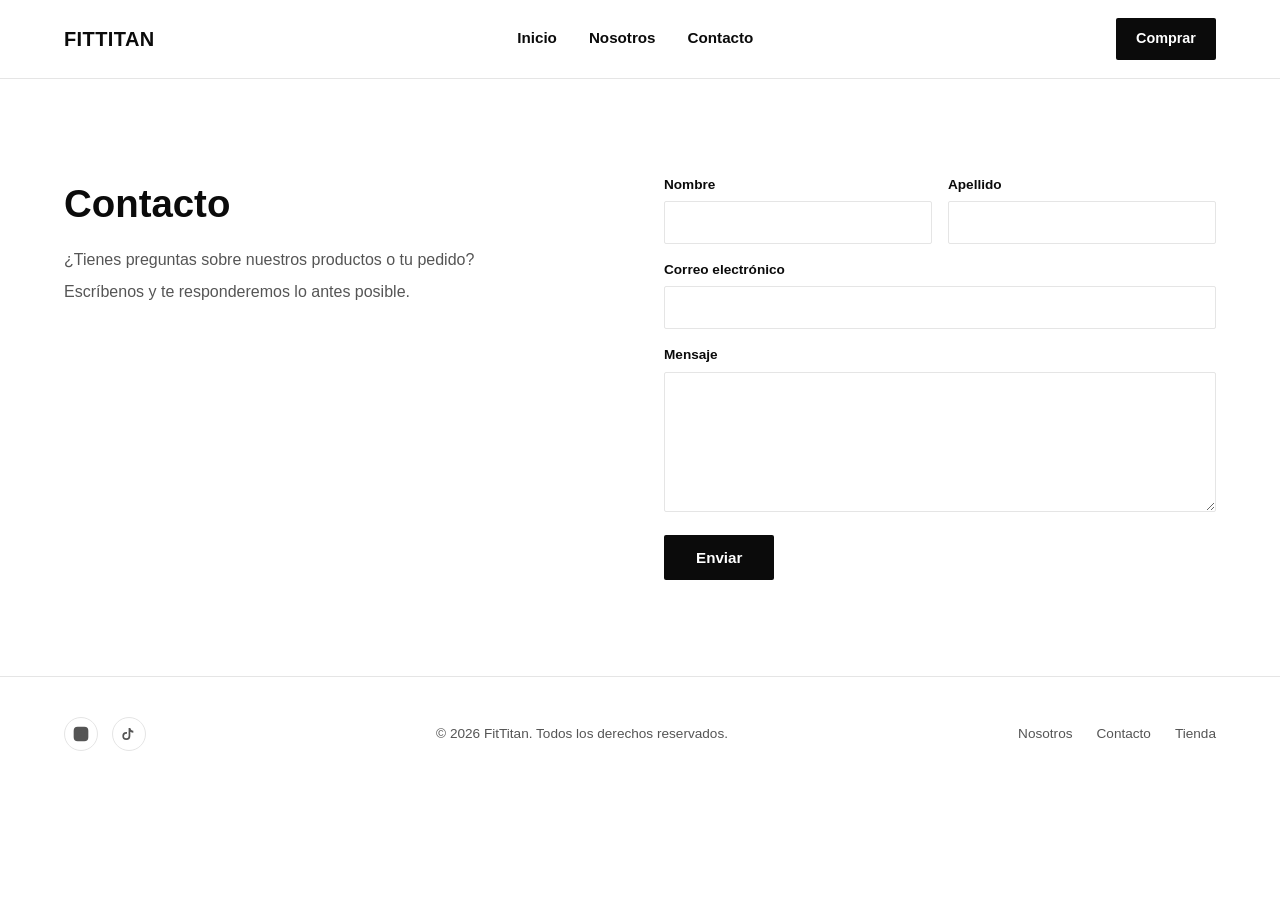
<file: contacto.html>
<!DOCTYPE html>
<html lang="es">
<head>
<meta charset="UTF-8">
<meta name="viewport" content="width=device-width, initial-scale=1.0">
<title>Contacto — FitTitan</title>
<meta name="description" content="¿Tienes preguntas sobre nuestros productos o tu pedido? Escríbenos.">
<link rel="preconnect" href="https://fonts.googleapis.com">
<link rel="preconnect" href="https://fonts.gstatic.com" crossorigin>
<link href="https://fonts.googleapis.com/css2?family=Plus+Jakarta+Sans:wght@400;600;700;800&display=swap" rel="stylesheet">
<link rel="stylesheet" href="style.css">
<meta http-equiv="Content-Security-Policy" content="default-src 'self'; script-src 'self' https://www.googletagmanager.com; style-src 'self' https://fonts.googleapis.com; font-src https://fonts.gstatic.com; img-src 'self' https://cdn.shopify.com https://www.googletagmanager.com https://www.google-analytics.com data:; connect-src 'self' https://feyuhevjtdwoxxvihcgt.supabase.co https://www.google-analytics.com https://region1.google-analytics.com https://analytics.google.com; form-action 'self' https://formsubmit.co; frame-ancestors 'none'; base-uri 'self'; object-src 'none';">
<meta name="referrer" content="strict-origin-when-cross-origin">
<!-- Google tag (gtag.js) -->
<script async src="https://www.googletagmanager.com/gtag/js?id=G-F2EWY2169Z"></script>
<script src="ga-init.js"></script>
</head>
<body>

<header class="site-header">
  <nav class="nav">
    <a href="index.html" class="logo">FITTITAN</a>
    <ul class="nav-links">
      <li><a href="index.html">Inicio</a></li>
      <li><a href="nosotros.html">Nosotros</a></li>
      <li><a href="contacto.html">Contacto</a></li>
    </ul>
    <a class="nav-cta" href="https://fittitan-fitness.myshopify.com/" target="_blank" rel="noopener noreferrer">Comprar</a>
  </nav>
</header>

<div class="wrap">
  <div class="contact-wrap">
    <div>
      <h1>Contacto</h1>
      <p>¿Tienes preguntas sobre nuestros productos o tu pedido?</p>
      <p>Escríbenos y te responderemos lo antes posible.</p>
    </div>
    <form class="contact-form" action="https://formsubmit.co/hectoreduardosanchezcalderon@gmail.com" method="POST">
      <input type="hidden" name="_subject" value="Nuevo mensaje de contacto – FitTitan">
      <input type="hidden" name="_captcha" value="false">
      <input type="hidden" name="_next" value="https://h4ct0r.github.io/fittitan/gracias.html">
      <div class="form-row">
        <div>
          <label for="nombre">Nombre</label>
          <input type="text" id="nombre" name="Nombre" required>
        </div>
        <div>
          <label for="apellido">Apellido</label>
          <input type="text" id="apellido" name="Apellido" required>
        </div>
      </div>
      <div>
        <label for="email">Correo electrónico</label>
        <input type="email" id="email" name="Correo electrónico" required>
      </div>
      <div>
        <label for="mensaje">Mensaje</label>
        <textarea id="mensaje" name="Mensaje" required></textarea>
      </div>
      <input type="text" name="_honey" class="hp" tabindex="-1" autocomplete="off">
      <button type="submit">Enviar</button>
    </form>
  </div>
</div>

<footer>
  <div class="wrap footer-inner">
    <div class="social-icons">
      <span class="social-icon" title="Instagram (proximamente)"><svg viewBox="0 0 24 24" fill="none" stroke="currentColor" stroke-width="2"><rect x="2" y="2" width="20" height="20" rx="5"/><circle cx="12" cy="12" r="4"/><circle cx="17.5" cy="6.5" r="1"/></svg></span>
      <span class="social-icon" title="TikTok (proximamente)"><svg viewBox="0 0 24 24" fill="currentColor"><path d="M14 3c.4 2.2 2 4 4.5 4.3V10c-1.6 0-3.1-.5-4.5-1.4V15a6 6 0 1 1-6-6c.3 0 .7 0 1 .1v2.6a3.4 3.4 0 1 0 2.4 3.3V3h2.6Z"/></svg></span>
    </div>
    <span>&copy; 2026 FitTitan. Todos los derechos reservados.</span>
    <ul class="footer-links">
      <li><a href="nosotros.html">Nosotros</a></li>
      <li><a href="contacto.html">Contacto</a></li>
      <li><a href="https://fittitan-fitness.myshopify.com/" target="_blank" rel="noopener noreferrer">Tienda</a></li>
    </ul>
  </div>
</footer>

<script src="supabase.js"></script>
<script src="contacto-forms.js"></script>

</body>
</html>
</file>
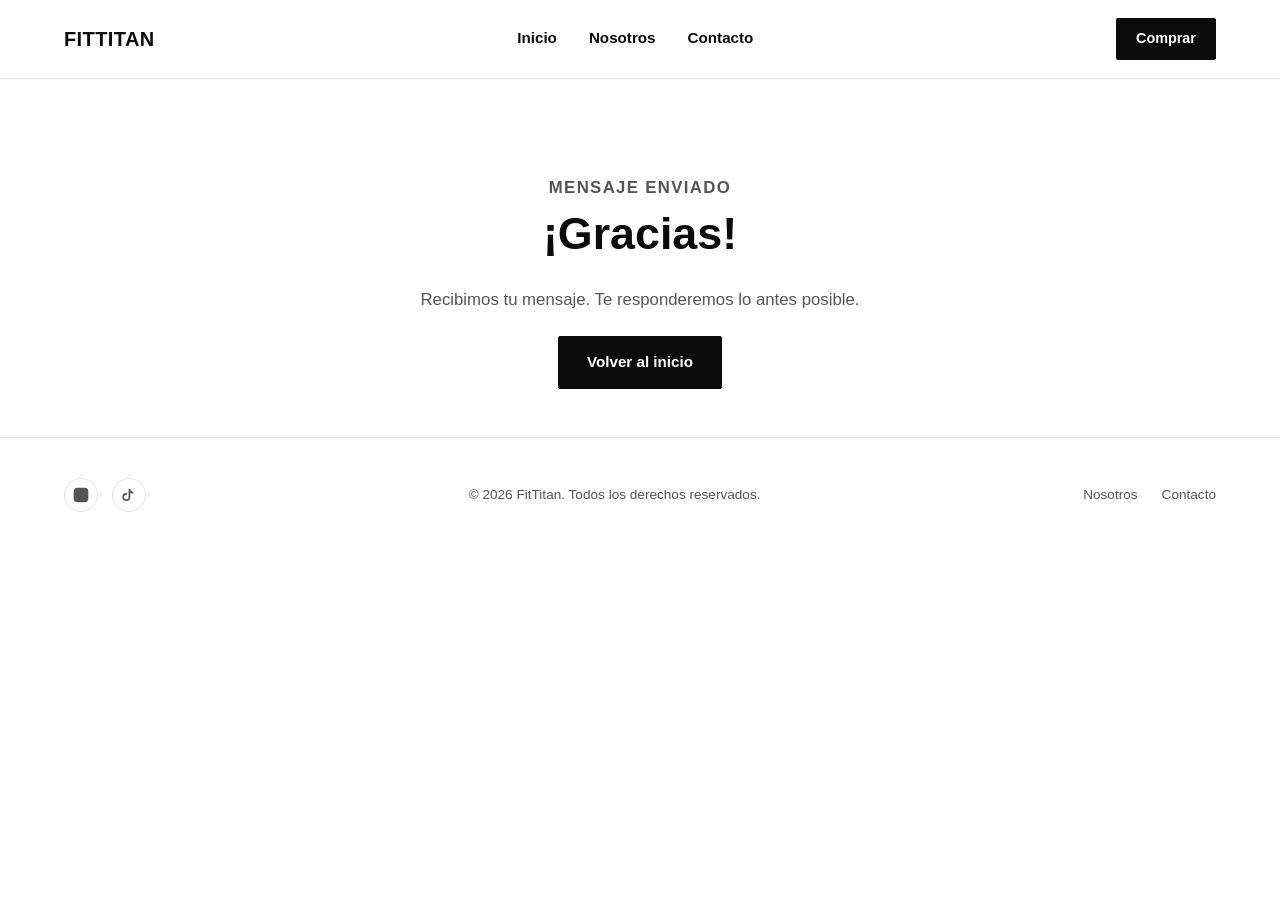
<file: gracias.html>
<!DOCTYPE html>
<html lang="es">
<head>
<meta charset="UTF-8">
<meta name="viewport" content="width=device-width, initial-scale=1.0">
<title>Gracias — FitTitan</title>
<link href="https://fonts.googleapis.com/css2?family=Plus+Jakarta+Sans:wght@400;600;700;800&display=swap" rel="stylesheet">
<link rel="stylesheet" href="style.css">
<meta http-equiv="Content-Security-Policy" content="default-src 'self'; script-src 'self' https://www.googletagmanager.com; style-src 'self' https://fonts.googleapis.com; font-src https://fonts.gstatic.com; img-src 'self' https://cdn.shopify.com https://www.googletagmanager.com https://www.google-analytics.com data:; connect-src 'self' https://feyuhevjtdwoxxvihcgt.supabase.co https://www.google-analytics.com https://region1.google-analytics.com https://analytics.google.com; form-action 'self' https://formsubmit.co; frame-ancestors 'none'; base-uri 'self'; object-src 'none';">
<meta name="referrer" content="strict-origin-when-cross-origin">
<!-- Google tag (gtag.js) -->
<script async src="https://www.googletagmanager.com/gtag/js?id=G-F2EWY2169Z"></script>
<script src="ga-init.js"></script>
</head>
<body>

<header class="site-header">
  <nav class="nav">
    <a href="index.html" class="logo">FITTITAN</a>
    <ul class="nav-links">
      <li><a href="index.html">Inicio</a></li>
      <li><a href="nosotros.html">Nosotros</a></li>
      <li><a href="contacto.html">Contacto</a></li>
    </ul>
    <a class="nav-cta" href="https://fittitan-fitness.myshopify.com/" target="_blank" rel="noopener noreferrer">Comprar</a>
  </nav>
</header>

<section class="about-hero">
  <div class="wrap">
    <p class="eyebrow">Mensaje enviado</p>
    <h1>¡Gracias!</h1>
    <p>Recibimos tu mensaje. Te responderemos lo antes posible.</p>
    <br>
    <a class="btn" href="index.html">Volver al inicio</a>
  </div>
</section>

<footer>
  <div class="wrap footer-inner">
    <div class="social-icons">
      <span class="social-icon" title="Instagram (proximamente)"><svg viewBox="0 0 24 24" fill="none" stroke="currentColor" stroke-width="2"><rect x="2" y="2" width="20" height="20" rx="5"/><circle cx="12" cy="12" r="4"/><circle cx="17.5" cy="6.5" r="1"/></svg></span>
      <span class="social-icon" title="TikTok (proximamente)"><svg viewBox="0 0 24 24" fill="currentColor"><path d="M14 3c.4 2.2 2 4 4.5 4.3V10c-1.6 0-3.1-.5-4.5-1.4V15a6 6 0 1 1-6-6c.3 0 .7 0 1 .1v2.6a3.4 3.4 0 1 0 2.4 3.3V3h2.6Z"/></svg></span>
    </div>
    <span>&copy; 2026 FitTitan. Todos los derechos reservados.</span>
    <ul class="footer-links">
      <li><a href="nosotros.html">Nosotros</a></li>
      <li><a href="contacto.html">Contacto</a></li>
    </ul>
  </div>
</footer>

</body>
</html>
</file>
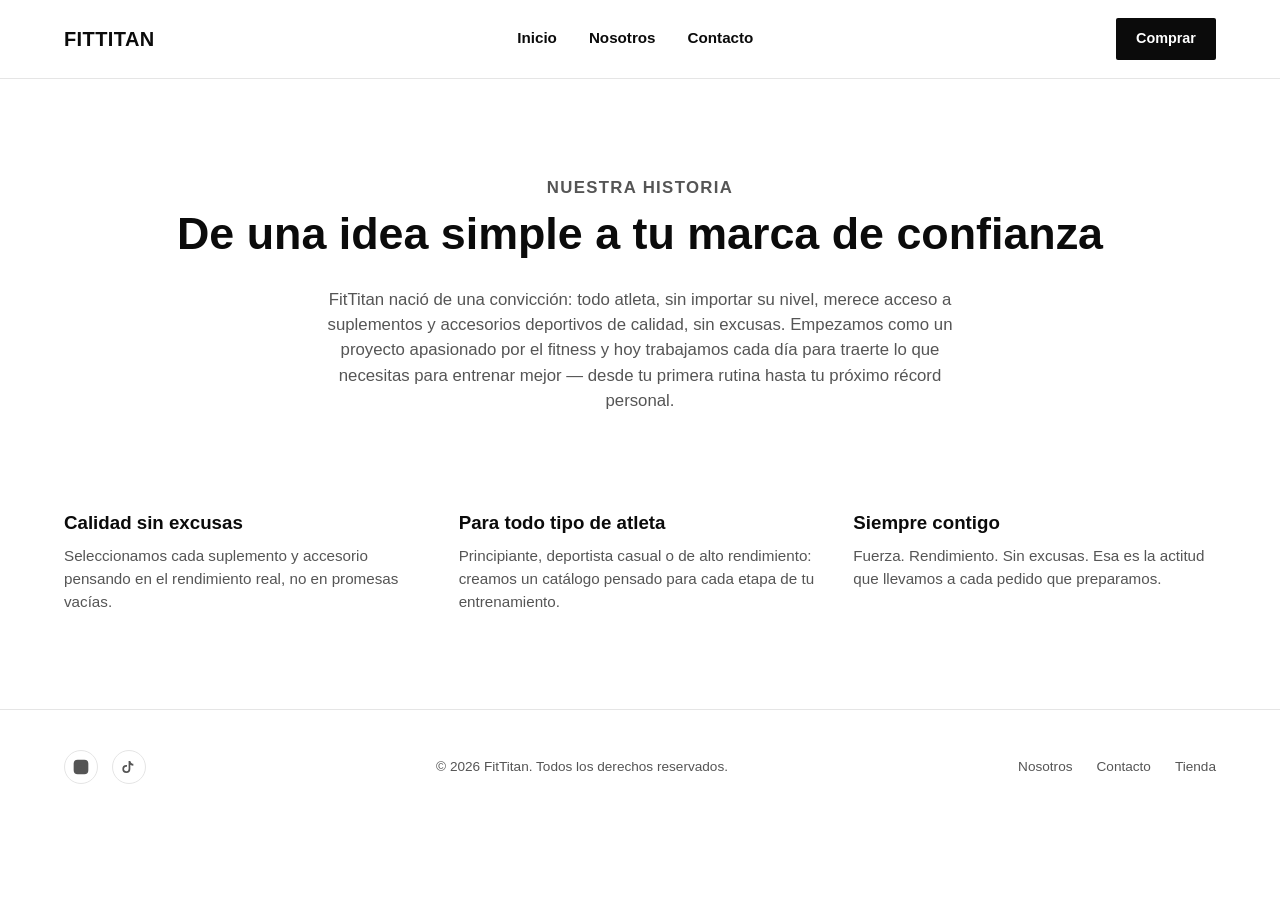
<file: nosotros.html>
<!DOCTYPE html>
<html lang="es">
<head>
<meta charset="UTF-8">
<meta name="viewport" content="width=device-width, initial-scale=1.0">
<title>Nosotros — FitTitan</title>
<meta name="description" content="La historia de FitTitan: suplementos y accesorios deportivos para todo tipo de atleta.">
<link rel="preconnect" href="https://fonts.googleapis.com">
<link rel="preconnect" href="https://fonts.gstatic.com" crossorigin>
<link href="https://fonts.googleapis.com/css2?family=Plus+Jakarta+Sans:wght@400;600;700;800&display=swap" rel="stylesheet">
<link rel="stylesheet" href="style.css">
<meta http-equiv="Content-Security-Policy" content="default-src 'self'; script-src 'self' https://www.googletagmanager.com; style-src 'self' https://fonts.googleapis.com; font-src https://fonts.gstatic.com; img-src 'self' https://cdn.shopify.com https://www.googletagmanager.com https://www.google-analytics.com data:; connect-src 'self' https://feyuhevjtdwoxxvihcgt.supabase.co https://www.google-analytics.com https://region1.google-analytics.com https://analytics.google.com; form-action 'self' https://formsubmit.co; frame-ancestors 'none'; base-uri 'self'; object-src 'none';">
<meta name="referrer" content="strict-origin-when-cross-origin">
<!-- Google tag (gtag.js) -->
<script async src="https://www.googletagmanager.com/gtag/js?id=G-F2EWY2169Z"></script>
<script src="ga-init.js"></script>
</head>
<body>

<header class="site-header">
  <nav class="nav">
    <a href="index.html" class="logo">FITTITAN</a>
    <ul class="nav-links">
      <li><a href="index.html">Inicio</a></li>
      <li><a href="nosotros.html">Nosotros</a></li>
      <li><a href="contacto.html">Contacto</a></li>
    </ul>
    <a class="nav-cta" href="https://fittitan-fitness.myshopify.com/" target="_blank" rel="noopener noreferrer">Comprar</a>
  </nav>
</header>

<section class="about-hero">
  <div class="wrap">
    <p class="eyebrow">Nuestra historia</p>
    <h1>De una idea simple a tu marca de confianza</h1>
    <p>FitTitan nació de una convicción: todo atleta, sin importar su nivel, merece acceso a suplementos y accesorios deportivos de calidad, sin excusas. Empezamos como un proyecto apasionado por el fitness y hoy trabajamos cada día para traerte lo que necesitas para entrenar mejor — desde tu primera rutina hasta tu próximo récord personal.</p>
  </div>
</section>

<div class="wrap">
  <div class="values">
    <div>
      <h3>Calidad sin excusas</h3>
      <p>Seleccionamos cada suplemento y accesorio pensando en el rendimiento real, no en promesas vacías.</p>
    </div>
    <div>
      <h3>Para todo tipo de atleta</h3>
      <p>Principiante, deportista casual o de alto rendimiento: creamos un catálogo pensado para cada etapa de tu entrenamiento.</p>
    </div>
    <div>
      <h3>Siempre contigo</h3>
      <p>Fuerza. Rendimiento. Sin excusas. Esa es la actitud que llevamos a cada pedido que preparamos.</p>
    </div>
  </div>
</div>

<footer>
  <div class="wrap footer-inner">
    <div class="social-icons">
      <span class="social-icon" title="Instagram (proximamente)"><svg viewBox="0 0 24 24" fill="none" stroke="currentColor" stroke-width="2"><rect x="2" y="2" width="20" height="20" rx="5"/><circle cx="12" cy="12" r="4"/><circle cx="17.5" cy="6.5" r="1"/></svg></span>
      <span class="social-icon" title="TikTok (proximamente)"><svg viewBox="0 0 24 24" fill="currentColor"><path d="M14 3c.4 2.2 2 4 4.5 4.3V10c-1.6 0-3.1-.5-4.5-1.4V15a6 6 0 1 1-6-6c.3 0 .7 0 1 .1v2.6a3.4 3.4 0 1 0 2.4 3.3V3h2.6Z"/></svg></span>
    </div>
    <span>&copy; 2026 FitTitan. Todos los derechos reservados.</span>
    <ul class="footer-links">
      <li><a href="nosotros.html">Nosotros</a></li>
      <li><a href="contacto.html">Contacto</a></li>
      <li><a href="https://fittitan-fitness.myshopify.com/" target="_blank" rel="noopener noreferrer">Tienda</a></li>
    </ul>
  </div>
</footer>

</body>
</html>
</file>
<file: style.css>
:root{
  --black:#0b0b0b;
  --white:#ffffff;
  --gray:#555555;
  --gray-light:#f4f4f4;
  --accent:#fcc861;
  --border:#e5e5e5;
}
*{box-sizing:border-box;margin:0;padding:0;}
.hp{position:absolute;left:-9999px;width:1px;height:1px;overflow:hidden;}
html{scroll-behavior:smooth;}
body{
  font-family:'Plus Jakarta Sans', -apple-system, BlinkMacSystemFont, 'Segoe UI', Roboto, sans-serif;
  color:var(--black);
  background:var(--white);
  line-height:1.5;
}
a{color:inherit;text-decoration:none;}
img{max-width:100%;display:block;}
.wrap{max-width:1200px;margin:0 auto;padding:0 24px;}

/* Header */
header.site-header{
  position:sticky;top:0;z-index:50;
  background:var(--white);
  border-bottom:1px solid var(--border);
}
.nav{
  display:flex;align-items:center;justify-content:space-between;
  padding:18px 24px;max-width:1200px;margin:0 auto;
}
.logo{font-weight:800;font-size:1.25rem;letter-spacing:0.02em;}
.nav-links{display:flex;gap:32px;list-style:none;font-size:0.95rem;font-weight:600;}
.nav-links a:hover{color:var(--gray);}
.nav-cta{
  background:var(--black);color:var(--white);
  padding:10px 20px;font-weight:700;font-size:0.9rem;
  border-radius:2px;
}
.nav-cta:hover{opacity:0.85;}

/* Hero */
.hero{
  position:relative;min-height:85vh;
  display:flex;align-items:flex-end;
  background:#000;
  overflow:hidden;
}
.hero img.bg{
  position:absolute;inset:0;width:100%;height:100%;object-fit:cover;
  opacity:0.75;
}
.hero-inner{
  position:relative;z-index:2;padding:0 24px 64px;max-width:640px;
}
.hero h1{
  color:#fff;font-size:clamp(2.5rem,6vw,4rem);font-weight:800;line-height:1.05;margin-bottom:20px;
}
.hero p{
  color:#fff;font-size:1.15rem;margin-bottom:28px;max-width:520px;
}
.btn{
  display:inline-block;background:var(--black);color:#fff;
  padding:14px 28px;font-weight:700;font-size:0.95rem;border-radius:2px;
  border:1px solid var(--black);
}
.btn:hover{opacity:0.85;}
.btn-outline{
  background:transparent;color:var(--black);border:1px solid var(--black);
}
.btn-white{background:#fff;color:#000;border:1px solid #fff;}

/* Section generic */
section{padding:72px 0;}
.section-head{
  display:flex;align-items:flex-end;justify-content:space-between;margin-bottom:36px;flex-wrap:wrap;gap:16px;
}
.section-head h2{font-size:clamp(1.6rem,3vw,2.1rem);font-weight:800;}

/* Product grid */
.grid-3{display:grid;grid-template-columns:repeat(3,1fr);gap:32px;}
.card img{width:100%;aspect-ratio:3/4;object-fit:cover;background:var(--gray-light);}
.card h3{margin-top:16px;font-size:1.05rem;font-weight:700;}
.card p{margin-top:4px;color:var(--gray);font-size:0.9rem;}

/* Categories */
.grid-2{display:grid;grid-template-columns:1fr 1fr;gap:24px;}
.cat-card{
  border:1px solid var(--border);padding:32px;
}
.cat-card h3{font-size:1.3rem;font-weight:800;margin-bottom:8px;}
.cat-card p{color:var(--gray);margin-bottom:16px;}

/* Dark section */
.dark{background:var(--black);color:#fff;text-align:center;}
.dark h2{font-size:1.6rem;font-weight:800;margin-bottom:12px;}
.dark p{color:#ccc;margin-bottom:28px;max-width:480px;margin-left:auto;margin-right:auto;}
.subscribe-form{display:flex;gap:8px;max-width:420px;margin:0 auto;flex-wrap:wrap;justify-content:center;}
.subscribe-form input[type=email]{
  flex:1;min-width:220px;padding:12px 16px;border:1px solid #333;background:#111;color:#fff;font-size:0.95rem;
}
.subscribe-form button{
  background:#fff;color:#000;border:none;padding:12px 24px;font-weight:700;cursor:pointer;font-size:0.95rem;
}

/* About page */
.about-hero{padding:96px 0 48px;text-align:center;}
.eyebrow{
  text-transform:uppercase;letter-spacing:0.08em;font-weight:700;font-size:0.85rem;color:var(--gray);margin-bottom:16px;
}
.about-hero h1{font-size:clamp(2rem,4vw,2.8rem);font-weight:800;margin-bottom:20px;}
.about-hero p{max-width:640px;margin:0 auto;color:var(--gray);font-size:1.05rem;}
.values{display:grid;grid-template-columns:repeat(3,1fr);gap:32px;padding:48px 0 96px;}
.values h3{font-weight:700;margin-bottom:8px;}
.values p{color:var(--gray);font-size:0.95rem;}

/* Contact page */
.contact-wrap{display:grid;grid-template-columns:1fr 1fr;gap:48px;padding:96px 0;align-items:start;}
.contact-wrap h1{font-size:clamp(1.8rem,3.5vw,2.4rem);font-weight:800;margin-bottom:16px;}
.contact-wrap p{color:var(--gray);margin-bottom:8px;}
form.contact-form{display:flex;flex-direction:column;gap:16px;}
.form-row{display:flex;gap:16px;}
.form-row > div{flex:1;}
label{display:block;font-size:0.85rem;font-weight:700;margin-bottom:6px;}
input[type=text],input[type=email],textarea{
  width:100%;padding:12px 14px;border:1px solid var(--border);font-size:0.95rem;font-family:inherit;border-radius:2px;
}
textarea{min-height:140px;resize:vertical;}
.contact-form button{
  align-self:flex-start;background:var(--black);color:#fff;border:none;
  padding:14px 32px;font-weight:700;font-size:0.95rem;cursor:pointer;border-radius:2px;
}
.contact-form button:hover{opacity:0.85;}

/* Footer */
footer{border-top:1px solid var(--border);padding:40px 0;}
.footer-inner{
  display:flex;justify-content:space-between;align-items:center;flex-wrap:wrap;gap:16px;
  font-size:0.85rem;color:var(--gray);
}
.footer-links{display:flex;gap:24px;list-style:none;}
.footer-links a:hover{color:var(--black);}
.social-icons{display:flex;gap:14px;}
.social-icons .social-icon{
  width:34px;height:34px;border:1px solid var(--border);border-radius:50%;
  display:flex;align-items:center;justify-content:center;
  color:var(--gray);cursor:default;
}
.social-icons svg{width:16px;height:16px;fill:currentColor;}

/* Trust badges */
.trust-badges{
  display:flex;gap:28px;flex-wrap:wrap;margin-top:28px;
}
.trust-badges .badge{
  display:flex;align-items:center;gap:8px;color:#fff;font-size:0.85rem;font-weight:600;
}
.trust-badges svg{width:20px;height:20px;flex-shrink:0;}

/* FAQ */
.faq-item{border-top:1px solid var(--border);padding:20px 0;}
.faq-item:last-child{border-bottom:1px solid var(--border);}
.faq-item summary{
  cursor:pointer;font-weight:700;font-size:1.02rem;list-style:none;
  display:flex;justify-content:space-between;align-items:center;
}
.faq-item summary::-webkit-details-marker{display:none;}
.faq-item summary::after{content:"+";font-size:1.4rem;font-weight:400;color:var(--gray);}
.faq-item[open] summary::after{content:"\2212";}
.faq-item p{margin-top:12px;color:var(--gray);font-size:0.95rem;line-height:1.6;}

/* Testimonials placeholder */
.testimonial-placeholder{
  border:1px dashed var(--border);padding:56px 32px;text-align:center;
}
.testimonial-placeholder h3{font-size:1.2rem;font-weight:700;margin-bottom:8px;}
.testimonial-placeholder p{color:var(--gray);max-width:440px;margin:0 auto 20px;}

@media (max-width:800px){
  .nav-links{display:none;}
  .grid-3{grid-template-columns:1fr;}
  .grid-2{grid-template-columns:1fr;}
  .values{grid-template-columns:1fr;}
  .contact-wrap{grid-template-columns:1fr;}
  .form-row{flex-direction:column;}
}
</file>
